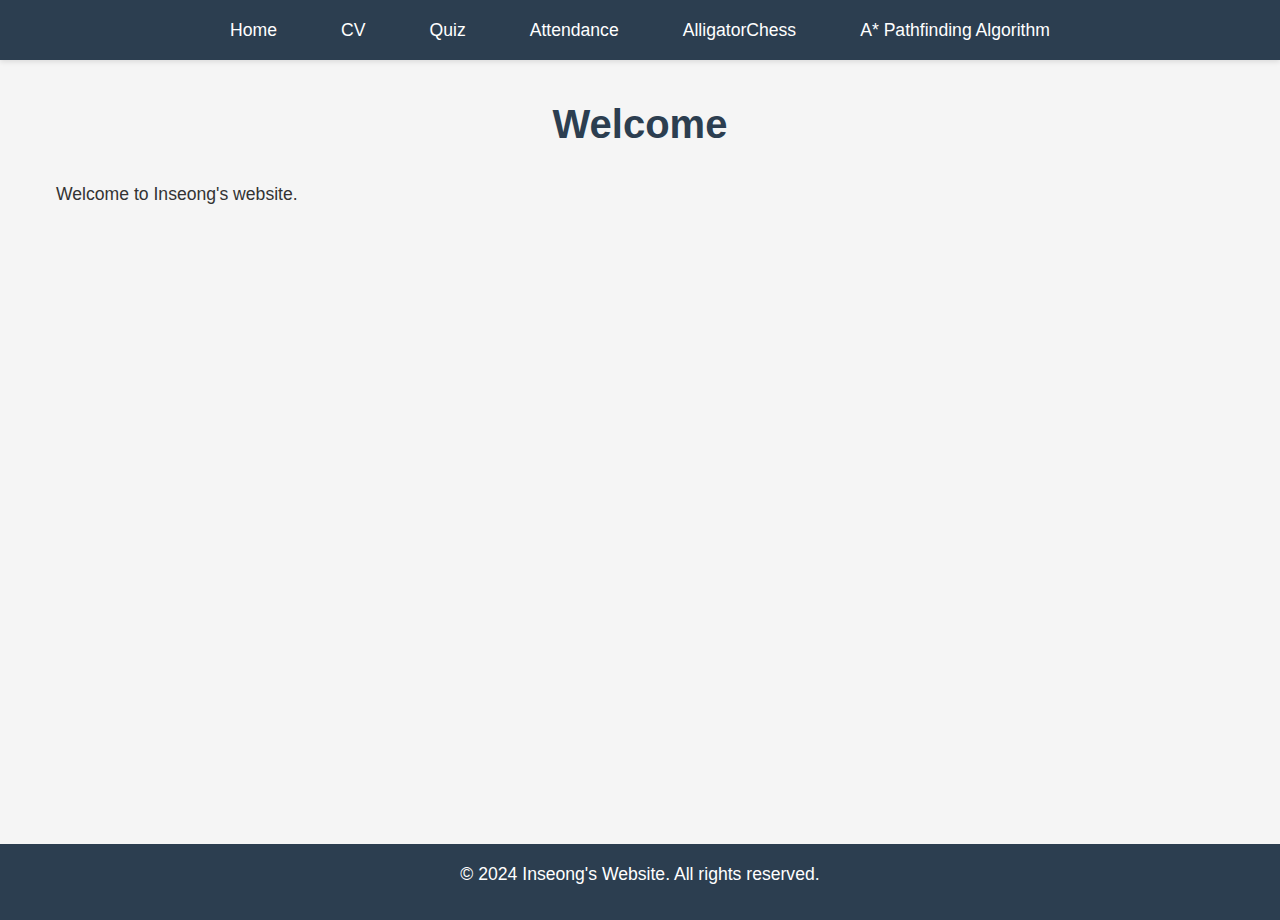
<file: index.html>
<!DOCTYPE html>
<html lang="en">
<head>
    <meta charset="UTF-8">
    <meta name="viewport" content="width=device-width, initial-scale=1.0">
    <title>Inseong's Website</title>
    <link rel="stylesheet" href="css/style.css">
</head>
<body>
    <header>
        <nav>
            <ul>
                <li><a href="index.html">Home</a></li>
                <li><a href="pages/cv.html">CV</a></li>
                <li><a href="simplequiz">Quiz</a></li>
                <li><a href="pages/attendance.html">Attendance</a></li>
                <li><a href="AlligatorChess">AlligatorChess</a></li>
                <li><a href="astar-pathfinding">A* Pathfinding Algorithm</a></li>
            </ul>
        </nav>
    </header>

    <main>
        <h1>Welcome</h1>
        <p>Welcome to Inseong's website.</p>
    </main>

    <footer>
        <p>&copy; 2024 Inseong's Website. All rights reserved.</p>
    </footer>

    <script src="js/main.js"></script>
</body>
</html>
</file>
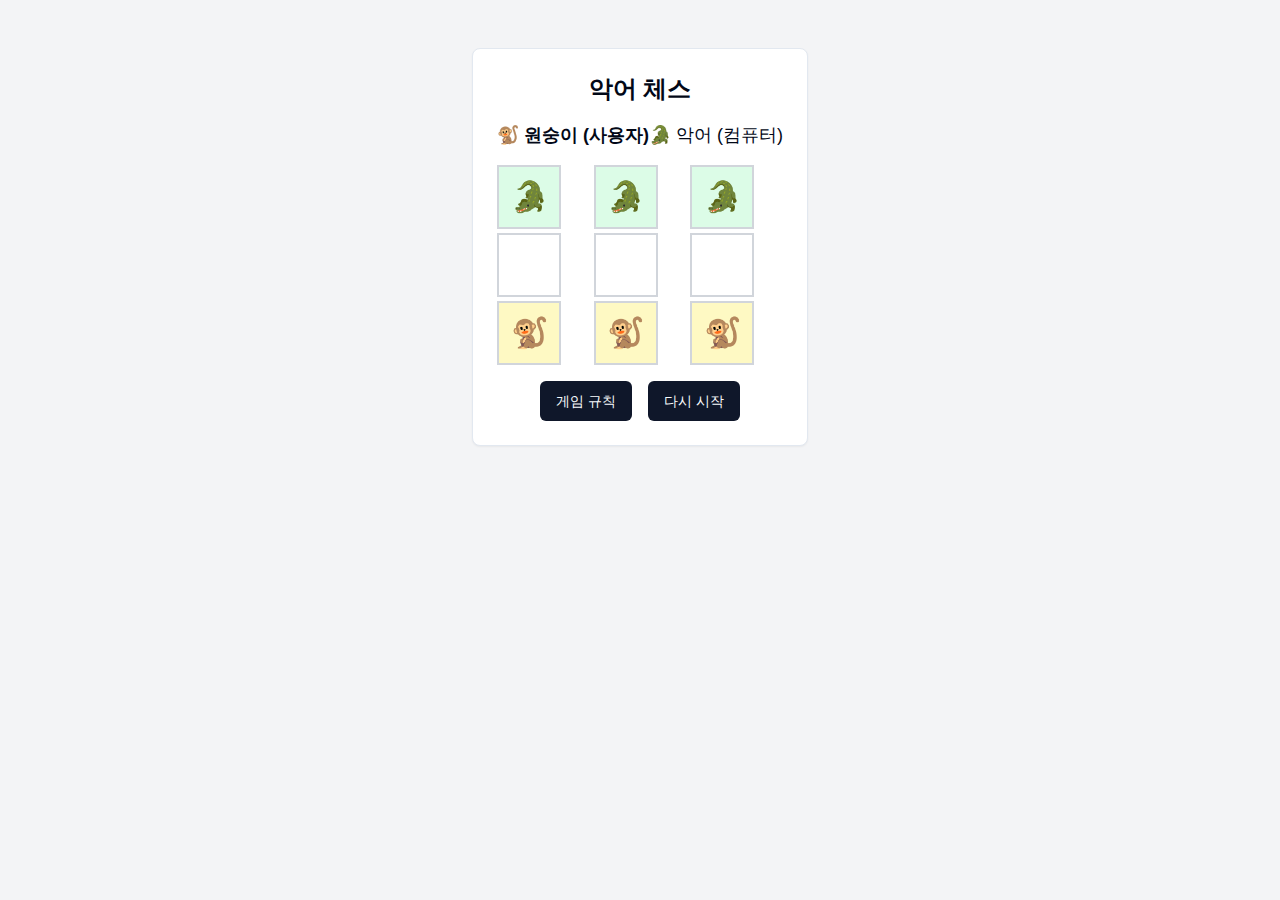
<file: .next/server/app/index.html>
<!DOCTYPE html><html lang="en"><head><meta charSet="utf-8"/><meta name="viewport" content="width=device-width, initial-scale=1"/><link rel="stylesheet" href="https://jinsung4069.github.io/_next/static/css/b5b2b3988dd4724f.css" data-precedence="next"/><link rel="preload" as="script" fetchPriority="low" href="https://jinsung4069.github.io/_next/static/chunks/webpack-ee4817e0065533c6.js"/><script src="https://jinsung4069.github.io/_next/static/chunks/4bd1b696-dadf478242d181a7.js" async=""></script><script src="https://jinsung4069.github.io/_next/static/chunks/517-dd6bcd43e41d85fc.js" async=""></script><script src="https://jinsung4069.github.io/_next/static/chunks/main-app-724e92f18b2d5eb7.js" async=""></script><script src="https://jinsung4069.github.io/_next/static/chunks/235-e7ff3b139bfbde87.js" async=""></script><script src="https://jinsung4069.github.io/_next/static/chunks/app/page-c5094b36032b7eee.js" async=""></script><title>Create Next App</title><meta name="description" content="Generated by create next app"/><link rel="icon" href="/favicon.ico" type="image/x-icon" sizes="16x16"/><script src="https://jinsung4069.github.io/_next/static/chunks/polyfills-42372ed130431b0a.js" noModule=""></script></head><body class="__variable_4d2e21 __variable_58b4df antialiased"><main class="min-h-screen bg-gray-100 py-8"><div class="container mx-auto"><div class="flex flex-col items-center gap-4 p-4"><div class="rounded-lg border bg-card text-card-foreground shadow-sm p-6"><h1 class="text-2xl font-bold mb-4 text-center">악어 체스</h1><div class="flex items-center justify-between mb-4"><div class="flex items-center gap-2"><span class="text-lg font-bold">🐒 원숭이 (사용자)</span></div><div class="flex items-center gap-2"><span class="text-lg ">🐊 악어 (컴퓨터)</span></div></div><div class="grid grid-cols-3 gap-1 mb-4"><button class="w-16 h-16 border-2 flex items-center justify-center text-3xl
                  border-gray-300
                  bg-green-100
                  
                  
                ">🐊</button><button class="w-16 h-16 border-2 flex items-center justify-center text-3xl
                  border-gray-300
                  bg-green-100
                  
                  
                ">🐊</button><button class="w-16 h-16 border-2 flex items-center justify-center text-3xl
                  border-gray-300
                  bg-green-100
                  
                  
                ">🐊</button><button class="w-16 h-16 border-2 flex items-center justify-center text-3xl
                  border-gray-300
                  bg-white
                  
                  
                "></button><button class="w-16 h-16 border-2 flex items-center justify-center text-3xl
                  border-gray-300
                  bg-white
                  
                  
                "></button><button class="w-16 h-16 border-2 flex items-center justify-center text-3xl
                  border-gray-300
                  bg-white
                  
                  
                "></button><button class="w-16 h-16 border-2 flex items-center justify-center text-3xl
                  border-gray-300
                  bg-yellow-100
                  
                  
                ">🐒</button><button class="w-16 h-16 border-2 flex items-center justify-center text-3xl
                  border-gray-300
                  bg-yellow-100
                  
                  
                ">🐒</button><button class="w-16 h-16 border-2 flex items-center justify-center text-3xl
                  border-gray-300
                  bg-yellow-100
                  
                  
                ">🐒</button></div><div class="flex justify-center gap-4"><button class="inline-flex items-center justify-center gap-2 whitespace-nowrap rounded-md text-sm font-medium ring-offset-background transition-colors focus-visible:outline-none focus-visible:ring-2 focus-visible:ring-ring focus-visible:ring-offset-2 disabled:pointer-events-none disabled:opacity-50 [&amp;_svg]:pointer-events-none [&amp;_svg]:size-4 [&amp;_svg]:shrink-0 bg-primary text-primary-foreground hover:bg-primary/90 h-10 px-4 py-2">게임 규칙</button><button class="inline-flex items-center justify-center gap-2 whitespace-nowrap rounded-md text-sm font-medium ring-offset-background transition-colors focus-visible:outline-none focus-visible:ring-2 focus-visible:ring-ring focus-visible:ring-offset-2 disabled:pointer-events-none disabled:opacity-50 [&amp;_svg]:pointer-events-none [&amp;_svg]:size-4 [&amp;_svg]:shrink-0 bg-primary text-primary-foreground hover:bg-primary/90 h-10 px-4 py-2">다시 시작</button></div></div></div></div></main><script src="https://jinsung4069.github.io/_next/static/chunks/webpack-ee4817e0065533c6.js" async=""></script><script>(self.__next_f=self.__next_f||[]).push([0])</script><script>self.__next_f.push([1,"2:\"$Sreact.fragment\"\n3:I[5244,[],\"\"]\n4:I[3866,[],\"\"]\n5:I[1797,[\"235\",\"static/chunks/235-e7ff3b139bfbde87.js\",\"974\",\"static/chunks/app/page-c5094b36032b7eee.js\"],\"default\"]\n6:I[6213,[],\"OutletBoundary\"]\n8:I[6213,[],\"MetadataBoundary\"]\na:I[6213,[],\"ViewportBoundary\"]\nc:I[4835,[],\"\"]\n1:HL[\"https://jinsung4069.github.io/_next/static/css/b5b2b3988dd4724f.css\",\"style\"]\n"])</script><script>self.__next_f.push([1,"0:{\"P\":null,\"b\":\"caP-kjAlUzgeVHLYFnZz0\",\"p\":\"https://jinsung4069.github.io\",\"c\":[\"\",\"\"],\"i\":false,\"f\":[[[\"\",{\"children\":[\"__PAGE__\",{}]},\"$undefined\",\"$undefined\",true],[\"\",[\"$\",\"$2\",\"c\",{\"children\":[[[\"$\",\"link\",\"0\",{\"rel\":\"stylesheet\",\"href\":\"https://jinsung4069.github.io/_next/static/css/b5b2b3988dd4724f.css\",\"precedence\":\"next\",\"crossOrigin\":\"$undefined\",\"nonce\":\"$undefined\"}]],[\"$\",\"html\",null,{\"lang\":\"en\",\"children\":[\"$\",\"body\",null,{\"className\":\"__variable_4d2e21 __variable_58b4df antialiased\",\"children\":[\"$\",\"$L3\",null,{\"parallelRouterKey\":\"children\",\"segmentPath\":[\"children\"],\"error\":\"$undefined\",\"errorStyles\":\"$undefined\",\"errorScripts\":\"$undefined\",\"template\":[\"$\",\"$L4\",null,{}],\"templateStyles\":\"$undefined\",\"templateScripts\":\"$undefined\",\"notFound\":[[\"$\",\"title\",null,{\"children\":\"404: This page could not be found.\"}],[\"$\",\"div\",null,{\"style\":{\"fontFamily\":\"system-ui,\\\"Segoe UI\\\",Roboto,Helvetica,Arial,sans-serif,\\\"Apple Color Emoji\\\",\\\"Segoe UI Emoji\\\"\",\"height\":\"100vh\",\"textAlign\":\"center\",\"display\":\"flex\",\"flexDirection\":\"column\",\"alignItems\":\"center\",\"justifyContent\":\"center\"},\"children\":[\"$\",\"div\",null,{\"children\":[[\"$\",\"style\",null,{\"dangerouslySetInnerHTML\":{\"__html\":\"body{color:#000;background:#fff;margin:0}.next-error-h1{border-right:1px solid rgba(0,0,0,.3)}@media (prefers-color-scheme:dark){body{color:#fff;background:#000}.next-error-h1{border-right:1px solid rgba(255,255,255,.3)}}\"}}],[\"$\",\"h1\",null,{\"className\":\"next-error-h1\",\"style\":{\"display\":\"inline-block\",\"margin\":\"0 20px 0 0\",\"padding\":\"0 23px 0 0\",\"fontSize\":24,\"fontWeight\":500,\"verticalAlign\":\"top\",\"lineHeight\":\"49px\"},\"children\":\"404\"}],[\"$\",\"div\",null,{\"style\":{\"display\":\"inline-block\"},\"children\":[\"$\",\"h2\",null,{\"style\":{\"fontSize\":14,\"fontWeight\":400,\"lineHeight\":\"49px\",\"margin\":0},\"children\":\"This page could not be found.\"}]}]]}]}]],\"notFoundStyles\":[]}]}]}]]}],{\"children\":[\"__PAGE__\",[\"$\",\"$2\",\"c\",{\"children\":[[\"$\",\"main\",null,{\"className\":\"min-h-screen bg-gray-100 py-8\",\"children\":[\"$\",\"div\",null,{\"className\":\"container mx-auto\",\"children\":[\"$\",\"$L5\",null,{}]}]}],null,[\"$\",\"$L6\",null,{\"children\":\"$L7\"}]]}],{},null]},null],[\"$\",\"$2\",\"h\",{\"children\":[null,[\"$\",\"$2\",\"Nkz2C8MhBSJKqPtiHkNYb\",{\"children\":[[\"$\",\"$L8\",null,{\"children\":\"$L9\"}],[\"$\",\"$La\",null,{\"children\":\"$Lb\"}],null]}]]}]]],\"m\":\"$undefined\",\"G\":[\"$c\",\"$undefined\"],\"s\":false,\"S\":true}\n"])</script><script>self.__next_f.push([1,"b:[[\"$\",\"meta\",\"0\",{\"name\":\"viewport\",\"content\":\"width=device-width, initial-scale=1\"}]]\n9:[[\"$\",\"meta\",\"0\",{\"charSet\":\"utf-8\"}],[\"$\",\"title\",\"1\",{\"children\":\"Create Next App\"}],[\"$\",\"meta\",\"2\",{\"name\":\"description\",\"content\":\"Generated by create next app\"}],[\"$\",\"link\",\"3\",{\"rel\":\"icon\",\"href\":\"/favicon.ico\",\"type\":\"image/x-icon\",\"sizes\":\"16x16\"}]]\n"])</script><script>self.__next_f.push([1,"7:null\n"])</script></body></html>
</file>
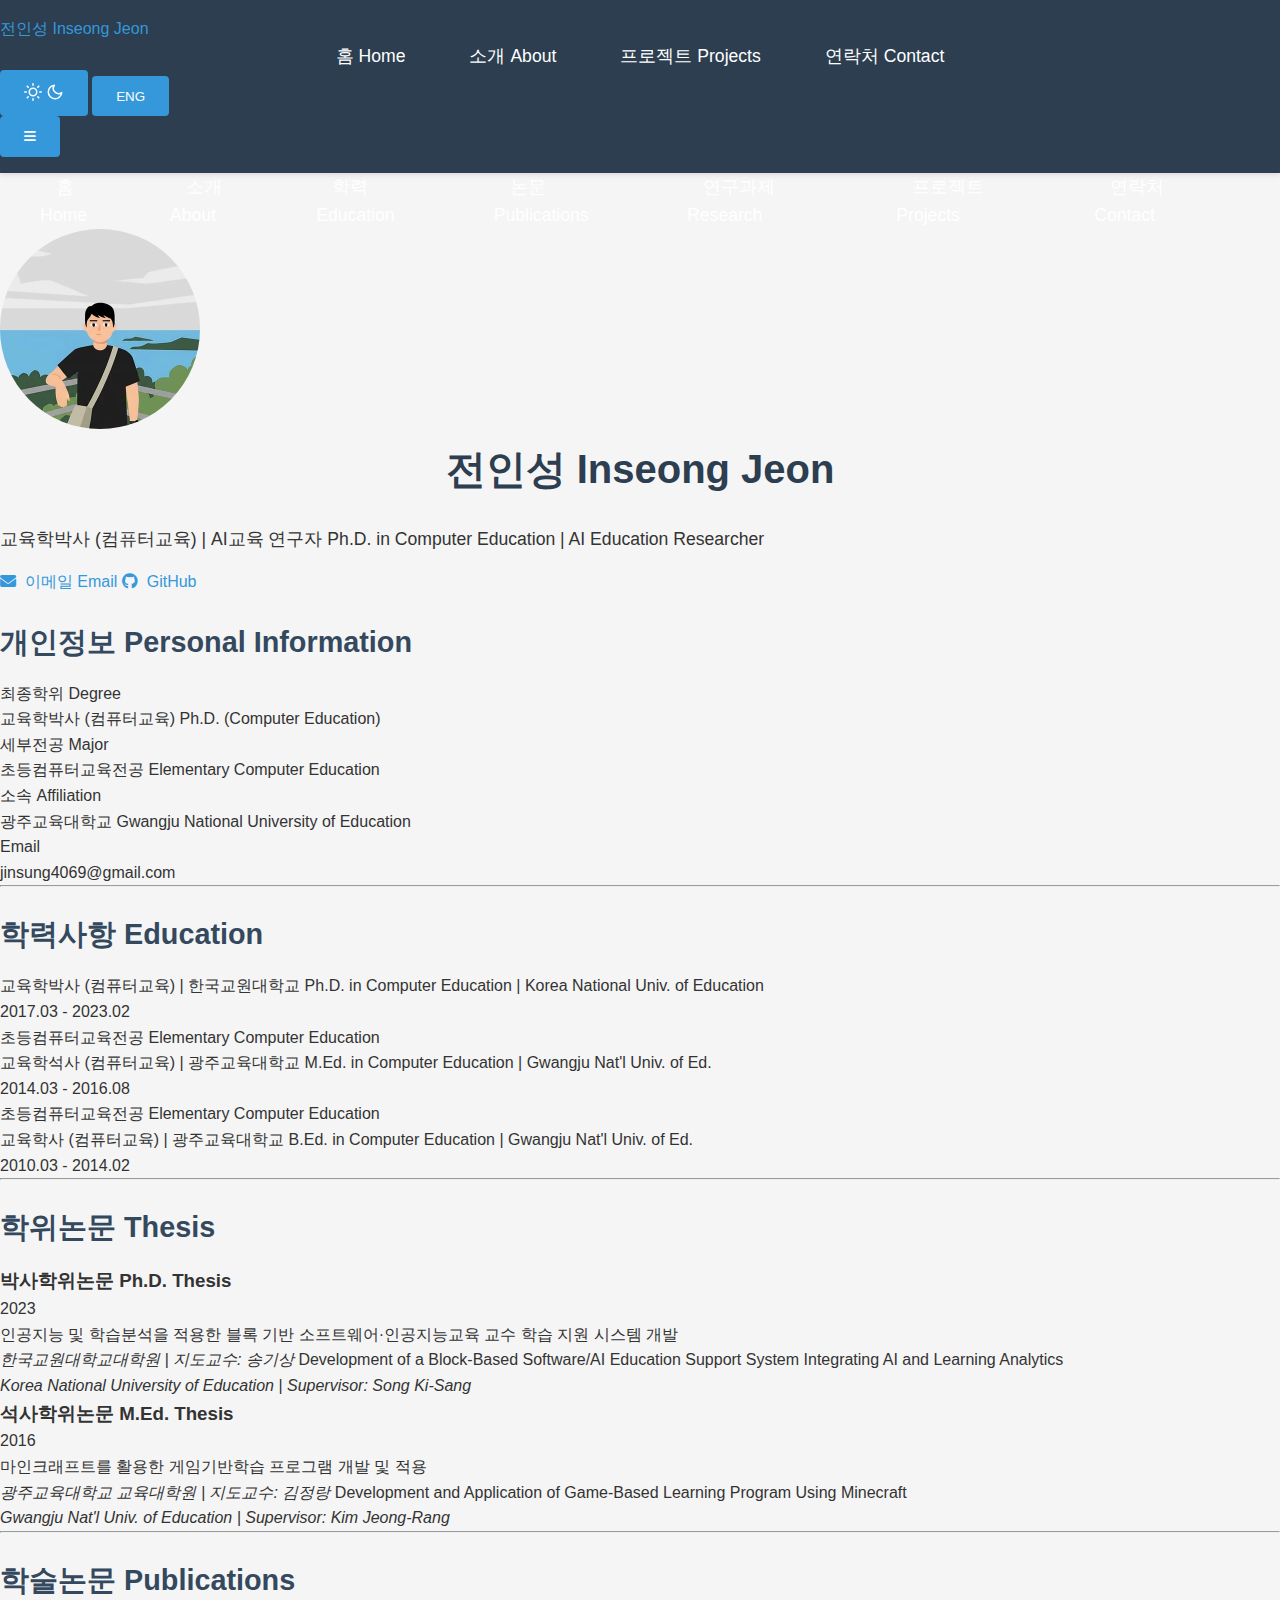
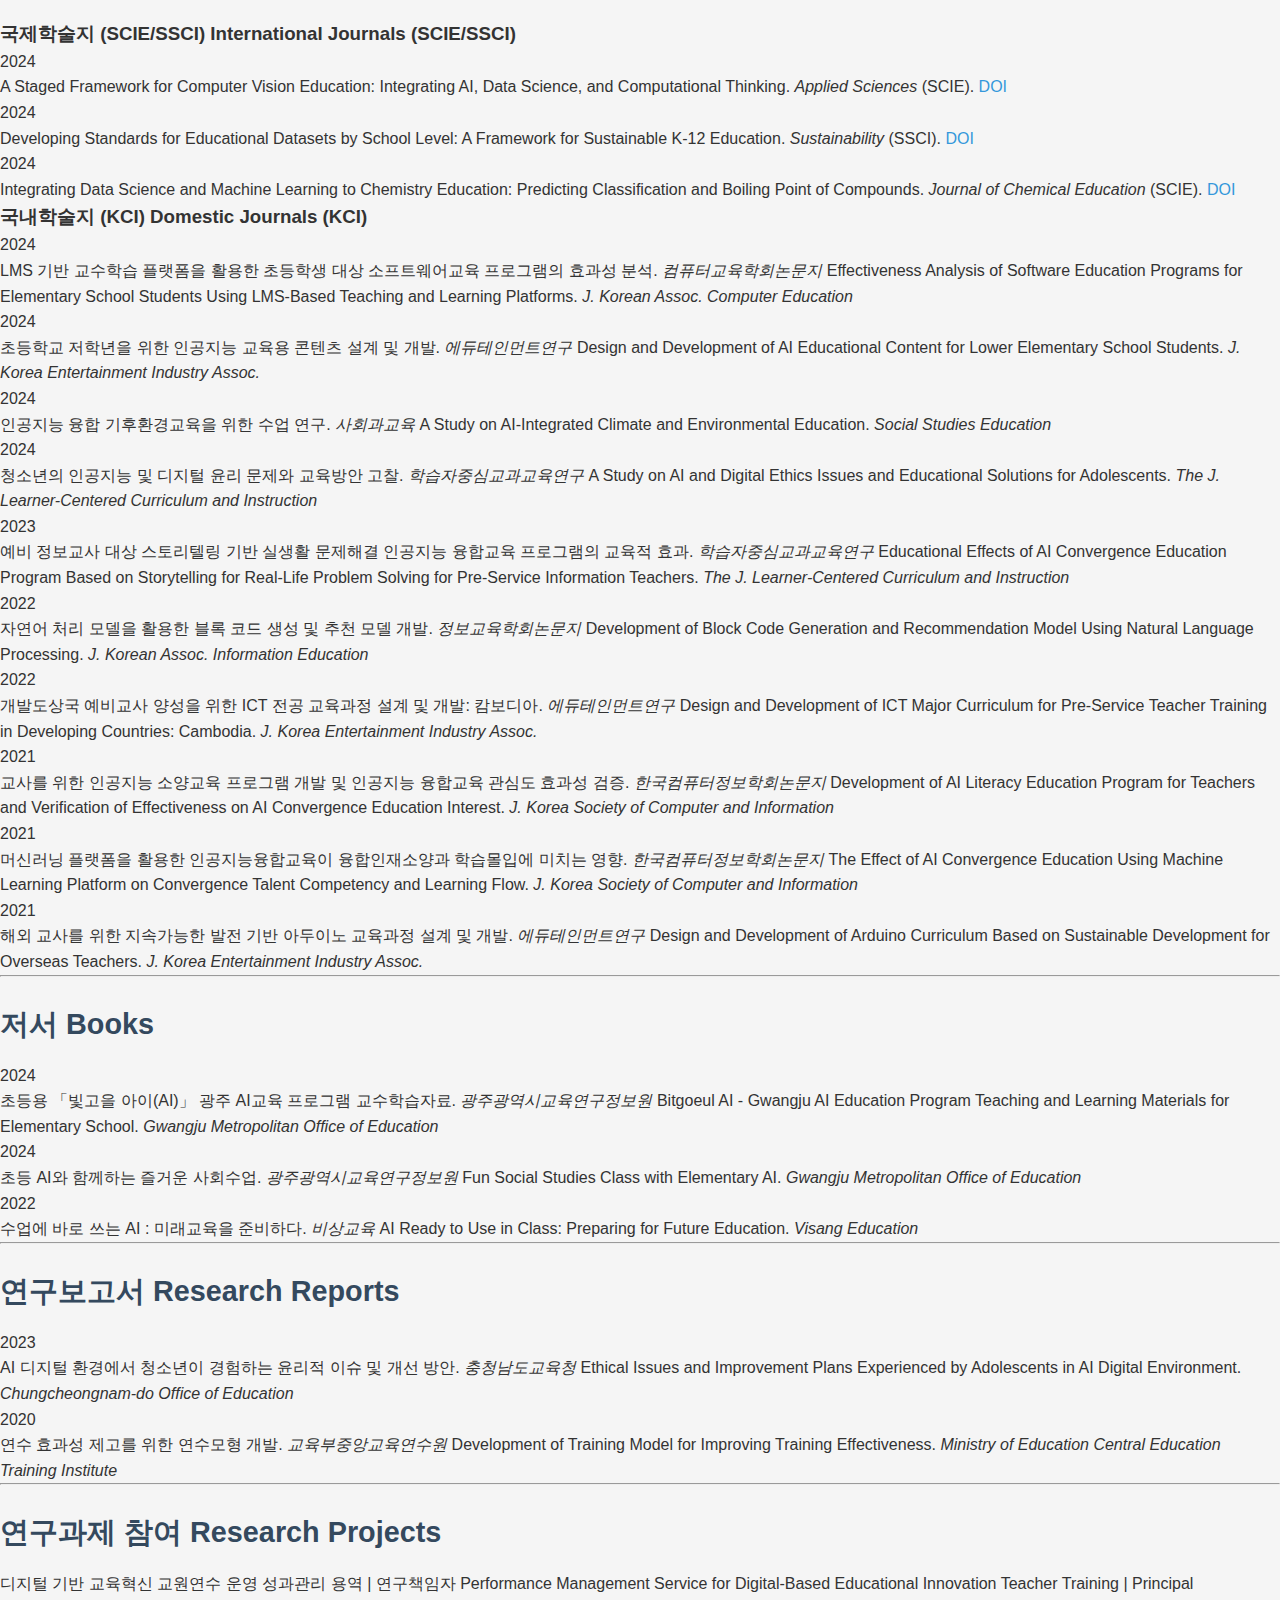
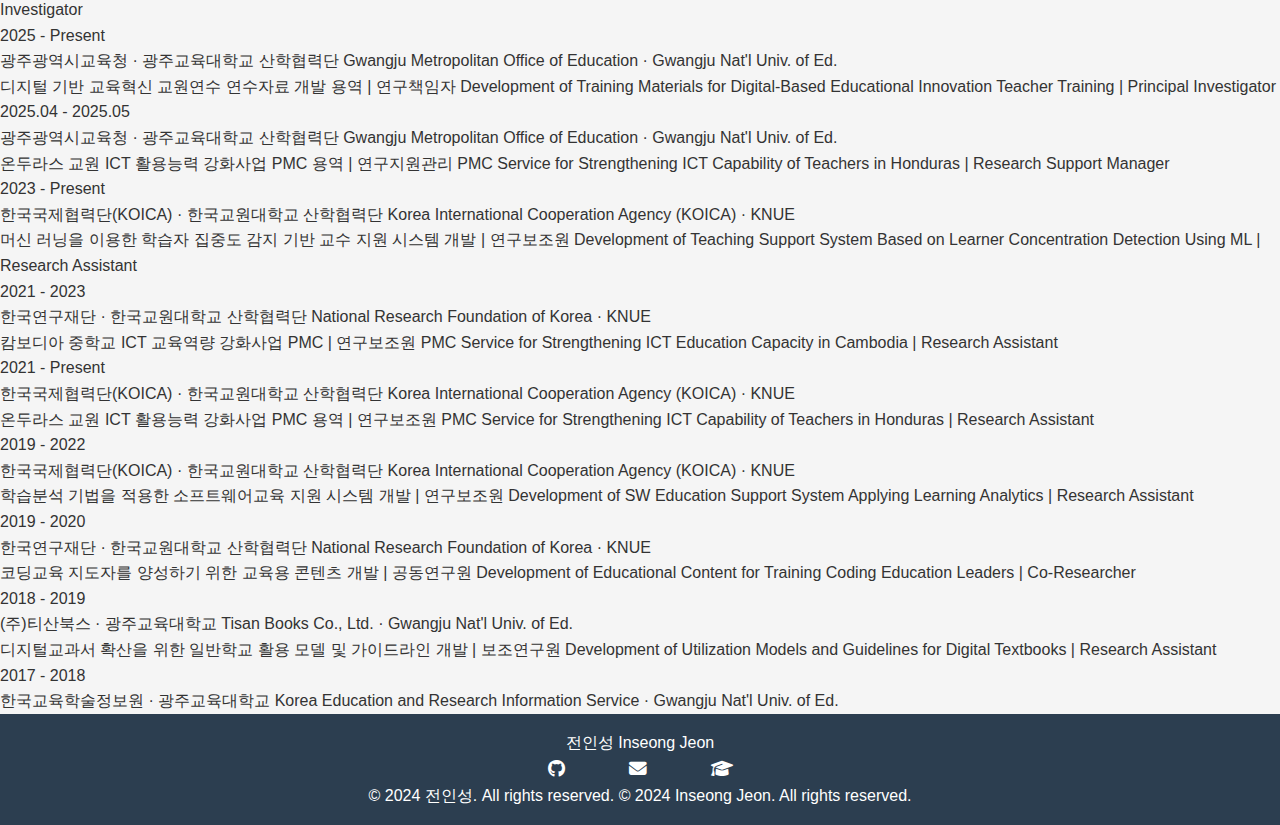
<file: about.html>
<!DOCTYPE html>
<html lang="ko">

<head>
    <meta charset="UTF-8">
    <meta name="viewport" content="width=device-width, initial-scale=1.0">
    <meta name="description" content="전인성 - CV / 이력서. 교육학박사(컴퓨터교육). AI교육, 소프트웨어교육, 학습분석 연구자.">
    <title>CV - 전인성</title>
    <link rel="preconnect" href="https://fonts.googleapis.com">
    <link rel="preconnect" href="https://fonts.gstatic.com" crossorigin>
    <link href="https://fonts.googleapis.com/css2?family=Poppins:wght@400;600;700&family=Noto+Sans+KR:wght@300;400;500;700&display=swap" rel="stylesheet">
    <link rel="stylesheet" href="https://cdnjs.cloudflare.com/ajax/libs/font-awesome/6.5.1/css/all.min.css">
    <link rel="stylesheet" href="css/style.css">
</head>

<body>
    <!-- Header -->
    <header>
        <div class="header-inner">
            <a href="index.html" class="site-title">
                <span class="lang-content lang-ko active">전인성</span>
                <span class="lang-content lang-en">Inseong Jeon</span>
            </a>
            <div class="header-right">
                <nav class="site-nav" id="mainNav">
                    <ul>
                        <li class="nav-item"><a class="nav-text-link" href="index.html">
                            <span class="lang-content lang-ko active">홈</span>
                            <span class="lang-content lang-en">Home</span>
                        </a></li>
                        <li class="nav-item"><a class="nav-text-link active" href="about.html">
                            <span class="lang-content lang-ko active">소개</span>
                            <span class="lang-content lang-en">About</span>
                        </a></li>
                        <li class="nav-item"><a class="nav-text-link" href="index.html#projects">
                            <span class="lang-content lang-ko active">프로젝트</span>
                            <span class="lang-content lang-en">Projects</span>
                        </a></li>
                        <li class="nav-item"><a class="nav-text-link" href="index.html#contact">
                            <span class="lang-content lang-ko active">연락처</span>
                            <span class="lang-content lang-en">Contact</span>
                        </a></li>
                    </ul>
                </nav>
                <div class="header-controls">
                    <button id="darkModeToggle" class="dark-mode-toggle" aria-label="Dark mode toggle">
                        <svg class="sun-icon" width="18" height="18" viewBox="0 0 24 24" fill="none" xmlns="http://www.w3.org/2000/svg">
                            <circle cx="12" cy="12" r="5" stroke="currentColor" stroke-width="2" />
                            <path d="m12 1v2m0 18v2M4.22 4.22l1.42 1.42m12.72 12.72l1.42 1.42M1 12h2m18 0h2M4.22 19.78l1.42-1.42M18.36 5.64l1.42-1.42" stroke="currentColor" stroke-width="2" stroke-linecap="round" />
                        </svg>
                        <svg class="moon-icon" width="18" height="18" viewBox="0 0 24 24" fill="none" xmlns="http://www.w3.org/2000/svg">
                            <path d="M21 12.79A9 9 0 1 1 11.21 3 7 7 0 0 0 21 12.79z" stroke="currentColor" stroke-width="2" stroke-linecap="round" stroke-linejoin="round" />
                        </svg>
                    </button>
                    <button id="languageToggle" class="language-toggle">ENG</button>
                </div>
                <button id="mobileMenuToggle" class="mobile-menu-toggle" aria-label="Menu">
                    <i class="fas fa-bars"></i>
                </button>
            </div>
        </div>
    </header>

    <!-- Mobile Nav -->
    <nav class="mobile-nav" id="mobileNav">
        <ul>
            <li><a href="index.html">
                <span class="lang-content lang-ko active">홈</span>
                <span class="lang-content lang-en">Home</span>
            </a></li>
            <li><a href="about.html">
                <span class="lang-content lang-ko active">소개</span>
                <span class="lang-content lang-en">About</span>
            </a></li>
            <li><a href="#education">
                <span class="lang-content lang-ko active">학력</span>
                <span class="lang-content lang-en">Education</span>
            </a></li>
            <li><a href="#publications">
                <span class="lang-content lang-ko active">논문</span>
                <span class="lang-content lang-en">Publications</span>
            </a></li>
            <li><a href="#research">
                <span class="lang-content lang-ko active">연구과제</span>
                <span class="lang-content lang-en">Research</span>
            </a></li>
            <li><a href="index.html#projects">
                <span class="lang-content lang-ko active">프로젝트</span>
                <span class="lang-content lang-en">Projects</span>
            </a></li>
            <li><a href="index.html#contact">
                <span class="lang-content lang-ko active">연락처</span>
                <span class="lang-content lang-en">Contact</span>
            </a></li>
        </ul>
    </nav>

    <!-- Page Content -->
    <div class="page-content">
        <div class="container">
            <div class="cover">
                <!-- Mini Hero -->
                <div class="cover-bg">
                    <div class="cover-row">
                        <div class="avatar-col">
                            <div class="avatar">
                                <img src="images/profile.webp" alt="Inseong Jeon" width="200" height="200" style="border-radius: 50%; object-fit: cover;">
                            </div>
                        </div>
                        <div class="info-col">
                            <h1 class="cover-name">
                                <span class="lang-content lang-ko active">전인성</span>
                                <span class="lang-content lang-en">Inseong Jeon</span>
                            </h1>
                            <p class="cover-title">
                                <span class="lang-content lang-ko active">교육학박사 (컴퓨터교육) | AI교육 연구자</span>
                                <span class="lang-content lang-en">Ph.D. in Computer Education | AI Education Researcher</span>
                            </p>
                            <div class="cover-buttons">
                                <a class="btn btn-light" href="mailto:jinsung4069@gmail.com">
                                    <i class="fas fa-envelope"></i>&nbsp;
                                    <span class="lang-content lang-ko active">이메일</span>
                                    <span class="lang-content lang-en">Email</span>
                                </a>
                                <a class="btn btn-success" href="https://github.com/jinsung4069" target="_blank">
                                    <i class="fab fa-github"></i>&nbsp; GitHub
                                </a>
                            </div>
                        </div>
                    </div>
                </div>

                <!-- Personal Info -->
                <div class="about-section">
                    <h2 class="section-title">
                        <span class="lang-content lang-ko active">개인정보</span>
                        <span class="lang-content lang-en">Personal Information</span>
                    </h2>
                    <div class="about-info" style="flex: none;">
                        <div class="info-row">
                            <div class="info-label">
                                <span class="lang-content lang-ko active">최종학위</span>
                                <span class="lang-content lang-en">Degree</span>
                            </div>
                            <div class="info-value">
                                <span class="lang-content lang-ko active">교육학박사 (컴퓨터교육)</span>
                                <span class="lang-content lang-en">Ph.D. (Computer Education)</span>
                            </div>
                        </div>
                        <div class="info-row">
                            <div class="info-label">
                                <span class="lang-content lang-ko active">세부전공</span>
                                <span class="lang-content lang-en">Major</span>
                            </div>
                            <div class="info-value">
                                <span class="lang-content lang-ko active">초등컴퓨터교육전공</span>
                                <span class="lang-content lang-en">Elementary Computer Education</span>
                            </div>
                        </div>
                        <div class="info-row">
                            <div class="info-label">
                                <span class="lang-content lang-ko active">소속</span>
                                <span class="lang-content lang-en">Affiliation</span>
                            </div>
                            <div class="info-value">
                                <span class="lang-content lang-ko active">광주교육대학교</span>
                                <span class="lang-content lang-en">Gwangju National University of Education</span>
                            </div>
                        </div>
                        <div class="info-row">
                            <div class="info-label">Email</div>
                            <div class="info-value">jinsung4069@gmail.com</div>
                        </div>
                    </div>
                </div>

                <hr class="section-divider">

                <!-- Education -->
                <div class="education-section" id="education">
                    <h2 class="section-title">
                        <span class="lang-content lang-ko active">학력사항</span>
                        <span class="lang-content lang-en">Education</span>
                    </h2>
                    <div class="timeline">
                        <div class="timeline-card timeline-card-success">
                            <div class="card-body">
                                <div class="card-title">
                                    <span class="lang-content lang-ko active">교육학박사 (컴퓨터교육) <span class="text-muted">| 한국교원대학교</span></span>
                                    <span class="lang-content lang-en">Ph.D. in Computer Education <span class="text-muted">| Korea National Univ. of Education</span></span>
                                </div>
                                <div class="card-date">2017.03 - 2023.02</div>
                                <div class="card-desc">
                                    <span class="lang-content lang-ko active">초등컴퓨터교육전공</span>
                                    <span class="lang-content lang-en">Elementary Computer Education</span>
                                </div>
                            </div>
                        </div>
                        <div class="timeline-card timeline-card-success">
                            <div class="card-body">
                                <div class="card-title">
                                    <span class="lang-content lang-ko active">교육학석사 (컴퓨터교육) <span class="text-muted">| 광주교육대학교</span></span>
                                    <span class="lang-content lang-en">M.Ed. in Computer Education <span class="text-muted">| Gwangju Nat'l Univ. of Ed.</span></span>
                                </div>
                                <div class="card-date">2014.03 - 2016.08</div>
                                <div class="card-desc">
                                    <span class="lang-content lang-ko active">초등컴퓨터교육전공</span>
                                    <span class="lang-content lang-en">Elementary Computer Education</span>
                                </div>
                            </div>
                        </div>
                        <div class="timeline-card timeline-card-success">
                            <div class="card-body">
                                <div class="card-title">
                                    <span class="lang-content lang-ko active">교육학사 (컴퓨터교육) <span class="text-muted">| 광주교육대학교</span></span>
                                    <span class="lang-content lang-en">B.Ed. in Computer Education <span class="text-muted">| Gwangju Nat'l Univ. of Ed.</span></span>
                                </div>
                                <div class="card-date">2010.03 - 2014.02</div>
                            </div>
                        </div>
                    </div>
                </div>

                <hr class="section-divider">

                <!-- Thesis -->
                <div class="publications-section">
                    <h2 class="section-title">
                        <span class="lang-content lang-ko active">학위논문</span>
                        <span class="lang-content lang-en">Thesis</span>
                    </h2>
                    <div class="pub-category">
                        <h3 class="pub-category-title">
                            <span class="lang-content lang-ko active">박사학위논문</span>
                            <span class="lang-content lang-en">Ph.D. Thesis</span>
                        </h3>
                        <ul class="pub-list">
                            <li class="pub-item">
                                <span class="pub-year">2023</span>
                                <div class="pub-content">
                                    <span class="lang-content lang-ko active">
                                        인공지능 및 학습분석을 적용한 블록 기반 소프트웨어·인공지능교육 교수 학습 지원 시스템 개발<br>
                                        <em>한국교원대학교대학원 | 지도교수: 송기상</em>
                                    </span>
                                    <span class="lang-content lang-en">
                                        Development of a Block-Based Software/AI Education Support System Integrating AI and Learning Analytics<br>
                                        <em>Korea National University of Education | Supervisor: Song Ki-Sang</em>
                                    </span>
                                </div>
                            </li>
                        </ul>
                    </div>
                    <div class="pub-category">
                        <h3 class="pub-category-title">
                            <span class="lang-content lang-ko active">석사학위논문</span>
                            <span class="lang-content lang-en">M.Ed. Thesis</span>
                        </h3>
                        <ul class="pub-list">
                            <li class="pub-item">
                                <span class="pub-year">2016</span>
                                <div class="pub-content">
                                    <span class="lang-content lang-ko active">
                                        마인크래프트를 활용한 게임기반학습 프로그램 개발 및 적용<br>
                                        <em>광주교육대학교 교육대학원 | 지도교수: 김정랑</em>
                                    </span>
                                    <span class="lang-content lang-en">
                                        Development and Application of Game-Based Learning Program Using Minecraft<br>
                                        <em>Gwangju Nat'l Univ. of Education | Supervisor: Kim Jeong-Rang</em>
                                    </span>
                                </div>
                            </li>
                        </ul>
                    </div>
                </div>

                <hr class="section-divider">

                <!-- Publications -->
                <div class="publications-section" id="publications">
                    <h2 class="section-title">
                        <span class="lang-content lang-ko active">학술논문</span>
                        <span class="lang-content lang-en">Publications</span>
                    </h2>
                    <div class="pub-category">
                        <h3 class="pub-category-title">
                            <span class="lang-content lang-ko active">국제학술지 (SCIE/SSCI)</span>
                            <span class="lang-content lang-en">International Journals (SCIE/SSCI)</span>
                        </h3>
                        <ul class="pub-list">
                            <li class="pub-item">
                                <span class="pub-year">2024</span>
                                <div class="pub-content">
                                    A Staged Framework for Computer Vision Education: Integrating AI, Data Science, and Computational Thinking. <em>Applied Sciences</em> (SCIE). <a href="https://doi.org/10.3390/app14219792" target="_blank">DOI</a>
                                </div>
                            </li>
                            <li class="pub-item">
                                <span class="pub-year">2024</span>
                                <div class="pub-content">
                                    Developing Standards for Educational Datasets by School Level: A Framework for Sustainable K-12 Education. <em>Sustainability</em> (SSCI). <a href="https://doi.org/10.3390/su16124954" target="_blank">DOI</a>
                                </div>
                            </li>
                            <li class="pub-item">
                                <span class="pub-year">2024</span>
                                <div class="pub-content">
                                    Integrating Data Science and Machine Learning to Chemistry Education: Predicting Classification and Boiling Point of Compounds. <em>Journal of Chemical Education</em> (SCIE). <a href="https://pubs.acs.org/doi/10.1021/acs.jchemed.3c01040" target="_blank">DOI</a>
                                </div>
                            </li>
                        </ul>
                    </div>
                    <div class="pub-category">
                        <h3 class="pub-category-title">
                            <span class="lang-content lang-ko active">국내학술지 (KCI)</span>
                            <span class="lang-content lang-en">Domestic Journals (KCI)</span>
                        </h3>
                        <ul class="pub-list">
                            <li class="pub-item">
                                <span class="pub-year">2024</span>
                                <div class="pub-content">
                                    <span class="lang-content lang-ko active">LMS 기반 교수학습 플랫폼을 활용한 초등학생 대상 소프트웨어교육 프로그램의 효과성 분석. <em>컴퓨터교육학회논문지</em></span>
                                    <span class="lang-content lang-en">Effectiveness Analysis of Software Education Programs for Elementary School Students Using LMS-Based Teaching and Learning Platforms. <em>J. Korean Assoc. Computer Education</em></span>
                                </div>
                            </li>
                            <li class="pub-item">
                                <span class="pub-year">2024</span>
                                <div class="pub-content">
                                    <span class="lang-content lang-ko active">초등학교 저학년을 위한 인공지능 교육용 콘텐츠 설계 및 개발. <em>에듀테인먼트연구</em></span>
                                    <span class="lang-content lang-en">Design and Development of AI Educational Content for Lower Elementary School Students. <em>J. Korea Entertainment Industry Assoc.</em></span>
                                </div>
                            </li>
                            <li class="pub-item">
                                <span class="pub-year">2024</span>
                                <div class="pub-content">
                                    <span class="lang-content lang-ko active">인공지능 융합 기후환경교육을 위한 수업 연구. <em>사회과교육</em></span>
                                    <span class="lang-content lang-en">A Study on AI-Integrated Climate and Environmental Education. <em>Social Studies Education</em></span>
                                </div>
                            </li>
                            <li class="pub-item">
                                <span class="pub-year">2024</span>
                                <div class="pub-content">
                                    <span class="lang-content lang-ko active">청소년의 인공지능 및 디지털 윤리 문제와 교육방안 고찰. <em>학습자중심교과교육연구</em></span>
                                    <span class="lang-content lang-en">A Study on AI and Digital Ethics Issues and Educational Solutions for Adolescents. <em>The J. Learner-Centered Curriculum and Instruction</em></span>
                                </div>
                            </li>
                            <li class="pub-item">
                                <span class="pub-year">2023</span>
                                <div class="pub-content">
                                    <span class="lang-content lang-ko active">예비 정보교사 대상 스토리텔링 기반 실생활 문제해결 인공지능 융합교육 프로그램의 교육적 효과. <em>학습자중심교과교육연구</em></span>
                                    <span class="lang-content lang-en">Educational Effects of AI Convergence Education Program Based on Storytelling for Real-Life Problem Solving for Pre-Service Information Teachers. <em>The J. Learner-Centered Curriculum and Instruction</em></span>
                                </div>
                            </li>
                            <li class="pub-item">
                                <span class="pub-year">2022</span>
                                <div class="pub-content">
                                    <span class="lang-content lang-ko active">자연어 처리 모델을 활용한 블록 코드 생성 및 추천 모델 개발. <em>정보교육학회논문지</em></span>
                                    <span class="lang-content lang-en">Development of Block Code Generation and Recommendation Model Using Natural Language Processing. <em>J. Korean Assoc. Information Education</em></span>
                                </div>
                            </li>
                            <li class="pub-item">
                                <span class="pub-year">2022</span>
                                <div class="pub-content">
                                    <span class="lang-content lang-ko active">개발도상국 예비교사 양성을 위한 ICT 전공 교육과정 설계 및 개발: 캄보디아. <em>에듀테인먼트연구</em></span>
                                    <span class="lang-content lang-en">Design and Development of ICT Major Curriculum for Pre-Service Teacher Training in Developing Countries: Cambodia. <em>J. Korea Entertainment Industry Assoc.</em></span>
                                </div>
                            </li>
                            <li class="pub-item">
                                <span class="pub-year">2021</span>
                                <div class="pub-content">
                                    <span class="lang-content lang-ko active">교사를 위한 인공지능 소양교육 프로그램 개발 및 인공지능 융합교육 관심도 효과성 검증. <em>한국컴퓨터정보학회논문지</em></span>
                                    <span class="lang-content lang-en">Development of AI Literacy Education Program for Teachers and Verification of Effectiveness on AI Convergence Education Interest. <em>J. Korea Society of Computer and Information</em></span>
                                </div>
                            </li>
                            <li class="pub-item">
                                <span class="pub-year">2021</span>
                                <div class="pub-content">
                                    <span class="lang-content lang-ko active">머신러닝 플랫폼을 활용한 인공지능융합교육이 융합인재소양과 학습몰입에 미치는 영향. <em>한국컴퓨터정보학회논문지</em></span>
                                    <span class="lang-content lang-en">The Effect of AI Convergence Education Using Machine Learning Platform on Convergence Talent Competency and Learning Flow. <em>J. Korea Society of Computer and Information</em></span>
                                </div>
                            </li>
                            <li class="pub-item">
                                <span class="pub-year">2021</span>
                                <div class="pub-content">
                                    <span class="lang-content lang-ko active">해외 교사를 위한 지속가능한 발전 기반 아두이노 교육과정 설계 및 개발. <em>에듀테인먼트연구</em></span>
                                    <span class="lang-content lang-en">Design and Development of Arduino Curriculum Based on Sustainable Development for Overseas Teachers. <em>J. Korea Entertainment Industry Assoc.</em></span>
                                </div>
                            </li>
                        </ul>
                    </div>
                </div>

                <hr class="section-divider">

                <!-- Books -->
                <div class="publications-section">
                    <h2 class="section-title">
                        <span class="lang-content lang-ko active">저서</span>
                        <span class="lang-content lang-en">Books</span>
                    </h2>
                    <ul class="pub-list">
                        <li class="pub-item">
                            <span class="pub-year">2024</span>
                            <div class="pub-content">
                                <span class="lang-content lang-ko active">초등용 「빛고을 아이(AI)」 광주 AI교육 프로그램 교수학습자료. <em>광주광역시교육연구정보원</em></span>
                                <span class="lang-content lang-en">Bitgoeul AI - Gwangju AI Education Program Teaching and Learning Materials for Elementary School. <em>Gwangju Metropolitan Office of Education</em></span>
                            </div>
                        </li>
                        <li class="pub-item">
                            <span class="pub-year">2024</span>
                            <div class="pub-content">
                                <span class="lang-content lang-ko active">초등 AI와 함께하는 즐거운 사회수업. <em>광주광역시교육연구정보원</em></span>
                                <span class="lang-content lang-en">Fun Social Studies Class with Elementary AI. <em>Gwangju Metropolitan Office of Education</em></span>
                            </div>
                        </li>
                        <li class="pub-item">
                            <span class="pub-year">2022</span>
                            <div class="pub-content">
                                <span class="lang-content lang-ko active">수업에 바로 쓰는 AI : 미래교육을 준비하다. <em>비상교육</em></span>
                                <span class="lang-content lang-en">AI Ready to Use in Class: Preparing for Future Education. <em>Visang Education</em></span>
                            </div>
                        </li>
                    </ul>
                </div>

                <hr class="section-divider">

                <!-- Research Reports -->
                <div class="publications-section">
                    <h2 class="section-title">
                        <span class="lang-content lang-ko active">연구보고서</span>
                        <span class="lang-content lang-en">Research Reports</span>
                    </h2>
                    <ul class="pub-list">
                        <li class="pub-item">
                            <span class="pub-year">2023</span>
                            <div class="pub-content">
                                <span class="lang-content lang-ko active">AI 디지털 환경에서 청소년이 경험하는 윤리적 이슈 및 개선 방안. <em>충청남도교육청</em></span>
                                <span class="lang-content lang-en">Ethical Issues and Improvement Plans Experienced by Adolescents in AI Digital Environment. <em>Chungcheongnam-do Office of Education</em></span>
                            </div>
                        </li>
                        <li class="pub-item">
                            <span class="pub-year">2020</span>
                            <div class="pub-content">
                                <span class="lang-content lang-ko active">연수 효과성 제고를 위한 연수모형 개발. <em>교육부중앙교육연수원</em></span>
                                <span class="lang-content lang-en">Development of Training Model for Improving Training Effectiveness. <em>Ministry of Education Central Education Training Institute</em></span>
                            </div>
                        </li>
                    </ul>
                </div>

                <hr class="section-divider">

                <!-- Research Projects -->
                <div class="experience-section" id="research">
                    <h2 class="section-title">
                        <span class="lang-content lang-ko active">연구과제 참여</span>
                        <span class="lang-content lang-en">Research Projects</span>
                    </h2>
                    <div class="timeline">
                        <!-- 2025 Ongoing -->
                        <div class="timeline-card timeline-card-primary">
                            <div class="card-body">
                                <div class="card-title">
                                    <span class="lang-content lang-ko active">디지털 기반 교육혁신 교원연수 운영 성과관리 용역 <span class="text-muted">| 연구책임자</span></span>
                                    <span class="lang-content lang-en">Performance Management Service for Digital-Based Educational Innovation Teacher Training <span class="text-muted">| Principal Investigator</span></span>
                                </div>
                                <div class="card-date">2025 - Present</div>
                                <div class="card-desc">
                                    <span class="lang-content lang-ko active">광주광역시교육청 · 광주교육대학교 산학협력단</span>
                                    <span class="lang-content lang-en">Gwangju Metropolitan Office of Education · Gwangju Nat'l Univ. of Ed.</span>
                                </div>
                            </div>
                        </div>
                        <!-- 2025 -->
                        <div class="timeline-card timeline-card-primary">
                            <div class="card-body">
                                <div class="card-title">
                                    <span class="lang-content lang-ko active">디지털 기반 교육혁신 교원연수 연수자료 개발 용역 <span class="text-muted">| 연구책임자</span></span>
                                    <span class="lang-content lang-en">Development of Training Materials for Digital-Based Educational Innovation Teacher Training <span class="text-muted">| Principal Investigator</span></span>
                                </div>
                                <div class="card-date">2025.04 - 2025.05</div>
                                <div class="card-desc">
                                    <span class="lang-content lang-ko active">광주광역시교육청 · 광주교육대학교 산학협력단</span>
                                    <span class="lang-content lang-en">Gwangju Metropolitan Office of Education · Gwangju Nat'l Univ. of Ed.</span>
                                </div>
                            </div>
                        </div>
                        <!-- Honduras 2023 -->
                        <div class="timeline-card timeline-card-primary">
                            <div class="card-body">
                                <div class="card-title">
                                    <span class="lang-content lang-ko active">온두라스 교원 ICT 활용능력 강화사업 PMC 용역 <span class="text-muted">| 연구지원관리</span></span>
                                    <span class="lang-content lang-en">PMC Service for Strengthening ICT Capability of Teachers in Honduras <span class="text-muted">| Research Support Manager</span></span>
                                </div>
                                <div class="card-date">2023 - Present</div>
                                <div class="card-desc">
                                    <span class="lang-content lang-ko active">한국국제협력단(KOICA) · 한국교원대학교 산학협력단</span>
                                    <span class="lang-content lang-en">Korea International Cooperation Agency (KOICA) · KNUE</span>
                                </div>
                            </div>
                        </div>
                        <!-- ML Teaching Support 2022-2023 -->
                        <div class="timeline-card timeline-card-primary">
                            <div class="card-body">
                                <div class="card-title">
                                    <span class="lang-content lang-ko active">머신 러닝을 이용한 학습자 집중도 감지 기반 교수 지원 시스템 개발 <span class="text-muted">| 연구보조원</span></span>
                                    <span class="lang-content lang-en">Development of Teaching Support System Based on Learner Concentration Detection Using ML <span class="text-muted">| Research Assistant</span></span>
                                </div>
                                <div class="card-date">2021 - 2023</div>
                                <div class="card-desc">
                                    <span class="lang-content lang-ko active">한국연구재단 · 한국교원대학교 산학협력단</span>
                                    <span class="lang-content lang-en">National Research Foundation of Korea · KNUE</span>
                                </div>
                            </div>
                        </div>
                        <!-- Cambodia -->
                        <div class="timeline-card timeline-card-primary">
                            <div class="card-body">
                                <div class="card-title">
                                    <span class="lang-content lang-ko active">캄보디아 중학교 ICT 교육역량 강화사업 PMC <span class="text-muted">| 연구보조원</span></span>
                                    <span class="lang-content lang-en">PMC Service for Strengthening ICT Education Capacity in Cambodia <span class="text-muted">| Research Assistant</span></span>
                                </div>
                                <div class="card-date">2021 - Present</div>
                                <div class="card-desc">
                                    <span class="lang-content lang-ko active">한국국제협력단(KOICA) · 한국교원대학교 산학협력단</span>
                                    <span class="lang-content lang-en">Korea International Cooperation Agency (KOICA) · KNUE</span>
                                </div>
                            </div>
                        </div>
                        <!-- Honduras 2019-2022 -->
                        <div class="timeline-card timeline-card-primary">
                            <div class="card-body">
                                <div class="card-title">
                                    <span class="lang-content lang-ko active">온두라스 교원 ICT 활용능력 강화사업 PMC 용역 <span class="text-muted">| 연구보조원</span></span>
                                    <span class="lang-content lang-en">PMC Service for Strengthening ICT Capability of Teachers in Honduras <span class="text-muted">| Research Assistant</span></span>
                                </div>
                                <div class="card-date">2019 - 2022</div>
                                <div class="card-desc">
                                    <span class="lang-content lang-ko active">한국국제협력단(KOICA) · 한국교원대학교 산학협력단</span>
                                    <span class="lang-content lang-en">Korea International Cooperation Agency (KOICA) · KNUE</span>
                                </div>
                            </div>
                        </div>
                        <!-- SW Education 2019-2020 -->
                        <div class="timeline-card timeline-card-primary">
                            <div class="card-body">
                                <div class="card-title">
                                    <span class="lang-content lang-ko active">학습분석 기법을 적용한 소프트웨어교육 지원 시스템 개발 <span class="text-muted">| 연구보조원</span></span>
                                    <span class="lang-content lang-en">Development of SW Education Support System Applying Learning Analytics <span class="text-muted">| Research Assistant</span></span>
                                </div>
                                <div class="card-date">2019 - 2020</div>
                                <div class="card-desc">
                                    <span class="lang-content lang-ko active">한국연구재단 · 한국교원대학교 산학협력단</span>
                                    <span class="lang-content lang-en">National Research Foundation of Korea · KNUE</span>
                                </div>
                            </div>
                        </div>
                        <!-- Coding Education Content -->
                        <div class="timeline-card timeline-card-primary">
                            <div class="card-body">
                                <div class="card-title">
                                    <span class="lang-content lang-ko active">코딩교육 지도자를 양성하기 위한 교육용 콘텐츠 개발 <span class="text-muted">| 공동연구원</span></span>
                                    <span class="lang-content lang-en">Development of Educational Content for Training Coding Education Leaders <span class="text-muted">| Co-Researcher</span></span>
                                </div>
                                <div class="card-date">2018 - 2019</div>
                                <div class="card-desc">
                                    <span class="lang-content lang-ko active">(주)티산북스 · 광주교육대학교</span>
                                    <span class="lang-content lang-en">Tisan Books Co., Ltd. · Gwangju Nat'l Univ. of Ed.</span>
                                </div>
                            </div>
                        </div>
                        <!-- Digital Textbook -->
                        <div class="timeline-card timeline-card-primary">
                            <div class="card-body">
                                <div class="card-title">
                                    <span class="lang-content lang-ko active">디지털교과서 확산을 위한 일반학교 활용 모델 및 가이드라인 개발 <span class="text-muted">| 보조연구원</span></span>
                                    <span class="lang-content lang-en">Development of Utilization Models and Guidelines for Digital Textbooks <span class="text-muted">| Research Assistant</span></span>
                                </div>
                                <div class="card-date">2017 - 2018</div>
                                <div class="card-desc">
                                    <span class="lang-content lang-ko active">한국교육학술정보원 · 광주교육대학교</span>
                                    <span class="lang-content lang-en">Korea Education and Research Information Service · Gwangju Nat'l Univ. of Ed.</span>
                                </div>
                            </div>
                        </div>
                    </div>
                </div>
            </div>
        </div>
    </div>

    <!-- Footer -->
    <footer>
        <div class="footer-inner">
            <div class="footer-top">
                <div class="footer-name">
                    <span class="lang-content lang-ko active">전인성</span>
                    <span class="lang-content lang-en">Inseong Jeon</span>
                </div>
                <nav class="footer-nav">
                    <ul>
                        <li><a href="https://github.com/jinsung4069" title="Github" target="_blank"><i class="fab fa-github"></i></a></li>
                        <li><a href="mailto:jinsung4069@gmail.com" title="Email"><i class="fas fa-envelope"></i></a></li>
                        <li><a href="https://scholar.google.co.kr/citations?user=YOUR_ID" title="Google Scholar" target="_blank"><i class="fas fa-graduation-cap"></i></a></li>
                    </ul>
                </nav>
            </div>
            <div class="footer-bottom">
                <span class="lang-content lang-ko active">&copy; 2024 전인성. All rights reserved.</span>
                <span class="lang-content lang-en">&copy; 2024 Inseong Jeon. All rights reserved.</span>
            </div>
        </div>
    </footer>

    <script src="js/main.js"></script>
</body>

</html>
</file>
<file: css/style.css>
/* Reset default styles */

* {

    margin: 0;

    padding: 0;

    box-sizing: border-box;

}



body {

    font-family: 'Segoe UI', Tahoma, Geneva, Verdana, sans-serif;

    line-height: 1.6;

    color: #333;

    background-color: #f5f5f5;

}



/* Header and Navigation */

header {

    background-color: #2c3e50;

    padding: 1rem 0;

    box-shadow: 0 2px 5px rgba(0, 0, 0, 0.1);

}



nav ul {

    max-width: 1200px;

    margin: 0 auto;

    list-style: none;

    display: flex;

    justify-content: center;

    gap: 2rem;

}



nav a {

    color: #fff;

    text-decoration: none;

    font-size: 1.1rem;

    padding: 0.5rem 1rem;

    border-radius: 4px;

    transition: background-color 0.3s ease;

}



nav a:hover {

    background-color: #34495e;

}



/* Main Content */

main {

    max-width: 1200px;

    margin: 2rem auto;

    padding: 0 1rem;

    min-height: calc(100vh - 180px);

}



h1 {

    color: #2c3e50;

    font-size: 2.5rem;

    margin-bottom: 1.5rem;

    text-align: center;

}



h2 {

    color: #34495e;

    font-size: 1.8rem;

    margin: 1.5rem 0 1rem 0;

}



p {

    margin-bottom: 1rem;

    font-size: 1.1rem;

}



/* Sections (for CV page) */

section {

    background-color: #fff;

    padding: 2rem;

    margin-bottom: 2rem;

    border-radius: 8px;

    box-shadow: 0 2px 10px rgba(0, 0, 0, 0.1);

}



/* Footer */

footer {

    background-color: #2c3e50;

    color: #fff;

    text-align: center;

    padding: 1rem 0;

    position: relative;

    bottom: 0;

    width: 100%;

}



/* Responsive Design */

@media (max-width: 768px) {

    nav ul {

        flex-direction: column;

        align-items: center;

        padding: 1rem;

    }



    nav li {

        width: 100%;

        text-align: center;

    }



    nav a {

        display: block;

        padding: 0.8rem;

    }



    h1 {

        font-size: 2rem;

    }



    section {

        padding: 1.5rem;

    }

}



/* Animations */

@keyframes fadeIn {

    from {

        opacity: 0;

        transform: translateY(20px);

    }

    to {

        opacity: 1;

        transform: translateY(0);

    }

}



main {

    animation: fadeIn 0.8s ease-out;

}



/* Additional Styles for Links */

a {

    color: #3498db;

    text-decoration: none;

    transition: color 0.3s ease;

}



a:hover {

    color: #2980b9;

}



/* Button Styles */

button {

    background-color: #3498db;

    color: white;

    border: none;

    padding: 0.8rem 1.5rem;

    border-radius: 4px;

    cursor: pointer;

    transition: background-color 0.3s ease;

}



button:hover {

    background-color: #2980b9;

}



/* Image Styles */

img {

    max-width: 100%;

    height: auto;

    border-radius: 4px;

}



/* Language Selector Styles */

.language-selector {

    text-align: center;

    padding: 1rem;

}



.language-selector button {

    background-color: #2c3e50;

    color: white;

    border: 1px solid white;

    padding: 0.5rem 1rem;

    margin: 0 0.5rem;

    cursor: pointer;

    border-radius: 4px;

}



.language-selector button.active {

    background-color: #34495e;

    font-weight: bold;

}
</file>
